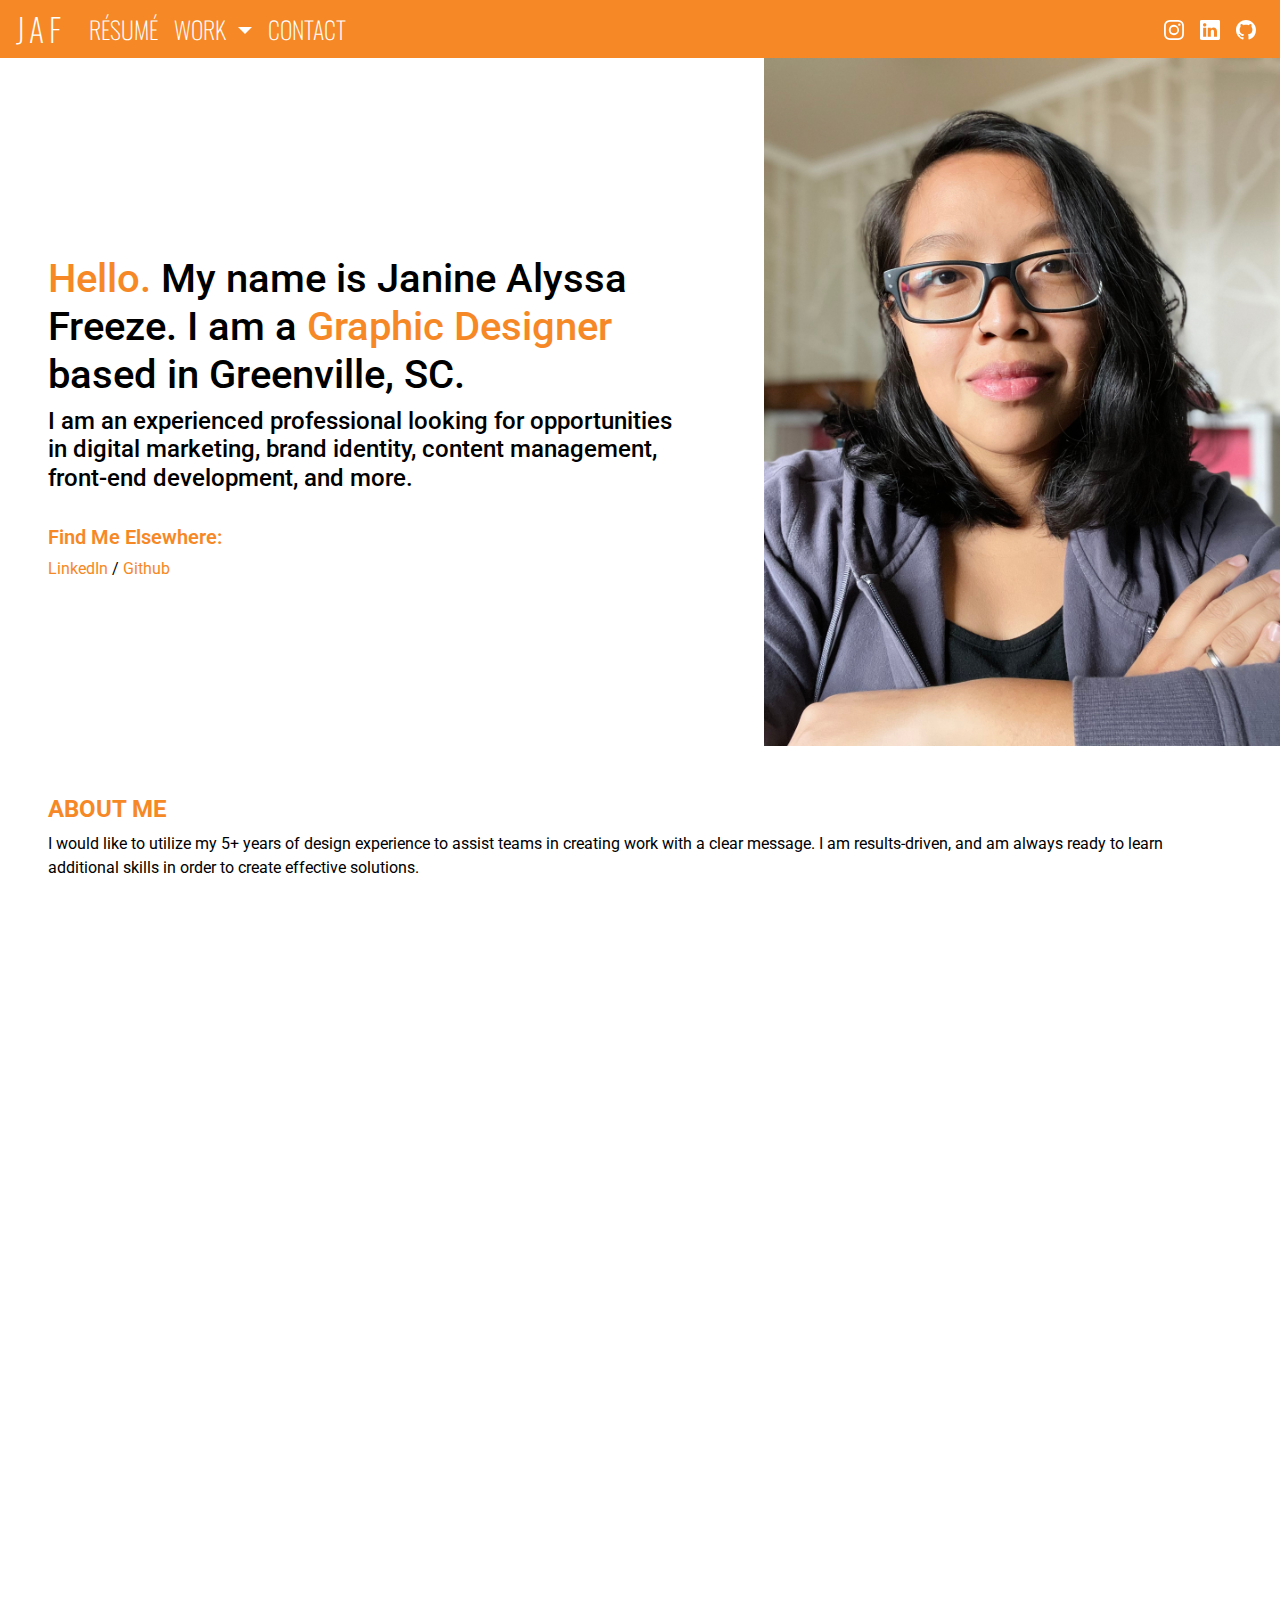
<file: index.html>
<!doctype html>
<html lang="en">
  <head>
    
    <!-- Google Tag Manager -->
<script>(function(w,d,s,l,i){w[l]=w[l]||[];w[l].push({'gtm.start':
  new Date().getTime(),event:'gtm.js'});var f=d.getElementsByTagName(s)[0],
  j=d.createElement(s),dl=l!='dataLayer'?'&l='+l:'';j.async=true;j.src=
  'https://www.googletagmanager.com/gtm.js?id='+i+dl;f.parentNode.insertBefore(j,f);
  })(window,document,'script','dataLayer','GTM-M9V7CD8');</script>
  <!-- End Google Tag Manager -->

    <!-- Required meta tags -->
    <meta charset="utf-8">
    <meta name="viewport" content="width=device-width, initial-scale=1, shrink-to-fit=no">
    
    <!-- Google Font -->
    <link rel="preconnect" href="https://fonts.googleapis.com">
    <link rel="preconnect" href="https://fonts.gstatic.com" crossorigin>
    <link href="https://fonts.googleapis.com/css2?family=Merriweather&family=Oswald&family=Roboto:wght@100;400;700&display=swap" rel="stylesheet">

    <!-- Bootstrap CSS -->
    <link rel="stylesheet" href="https://cdn.jsdelivr.net/npm/bootstrap@4.0.0/dist/css/bootstrap.min.css" integrity="sha384-Gn5384xqQ1aoWXA+058RXPxPg6fy4IWvTNh0E263XmFcJlSAwiGgFAW/dAiS6JXm" crossorigin="anonymous">
    
    <!-- Custom CSS -->
    <link rel="stylesheet" href="app.css">

    <title>Janine Freeze Portfolio Home</title>
    <link rel="shortcut icon" type="image/png" href="imgs/favicon2023.png"/>
  </head>
  
  <body>
    <!-- Google Tag Manager (noscript) -->
<noscript><iframe src="https://www.googletagmanager.com/ns.html?id=GTM-M9V7CD8"
  height="0" width="0" style="display:none;visibility:hidden"></iframe></noscript>
  <!-- End Google Tag Manager (noscript) -->

    <!--start of navbar code
    -->
    <nav id= "mainNavbar" class="navbar navbar-expand-lg navbar-dark py-0" style="background-color: #f68826">
      <a class="navbar-brand" href="index.html">JAF</a>
      <button class="navbar-toggler" type="button" data-toggle="collapse" data-target="#navbarSupportedContent" aria-controls="navbarSupportedContent" aria-expanded="false" aria-label="Toggle navigation">
        <span class="navbar-toggler-icon"></span>
      </button>
    
      <div class="collapse navbar-collapse" id="navbarSupportedContent">
        <ul class="navbar-nav mr-auto">
          <li class="nav-item active">
            <a class="nav-link" href="JFreeze-Resume.pdf" target="_blank" style="color: white">RÉSUMÉ</a>
          </li>
          <li class="nav-item dropdown">
            <a class="nav-link dropdown-toggle" href="#" style="color: white" id="navbarDropdown" role="button" data-toggle="dropdown" aria-haspopup="true" aria-expanded="false">
              WORK
            </a>
            <div class="dropdown-menu" aria-labelledby="navbarDropdown">
              <a class="dropdown-item" href="personal.html">Personal</a>
              <a class="dropdown-item" href="freelance.html">Freelance</a>
              <a class="dropdown-item" href="outreach.html">Outreach Church</a>
              <a class="dropdown-item" href="holden-village.html">Holden Village</a>
              <a class="dropdown-item" href="snehta.html">Snehta</a>
            </div>
          </li>
          <li class="nav-item">
            <a class="nav-link" href="contact.html" style="color: white">CONTACT</a>
          </li>
        </ul>
        <ul class="navbar-nav sm-icons ml-auto">
          <li class="nav-item">
            <a class="nav-link" href="http://www.instagram.com/sushifunk" target="_blank">
              <svg xmlns="http://www.w3.org/2000/svg" width="20" height="20" fill="white" class="bi bi-instagram" viewBox="0 0 16 16">
                <path d="M8 0C5.829 0 5.556.01 4.703.048 3.85.088 3.269.222 2.76.42a3.917 3.917 0 0 0-1.417.923A3.927 3.927 0 0 0 .42 2.76C.222 3.268.087 3.85.048 4.7.01 5.555 0 5.827 0 8.001c0 2.172.01 2.444.048 3.297.04.852.174 1.433.372 1.942.205.526.478.972.923 1.417.444.445.89.719 1.416.923.51.198 1.09.333 1.942.372C5.555 15.99 5.827 16 8 16s2.444-.01 3.298-.048c.851-.04 1.434-.174 1.943-.372a3.916 3.916 0 0 0 1.416-.923c.445-.445.718-.891.923-1.417.197-.509.332-1.09.372-1.942C15.99 10.445 16 10.173 16 8s-.01-2.445-.048-3.299c-.04-.851-.175-1.433-.372-1.941a3.926 3.926 0 0 0-.923-1.417A3.911 3.911 0 0 0 13.24.42c-.51-.198-1.092-.333-1.943-.372C10.443.01 10.172 0 7.998 0h.003zm-.717 1.442h.718c2.136 0 2.389.007 3.232.046.78.035 1.204.166 1.486.275.373.145.64.319.92.599.28.28.453.546.598.92.11.281.24.705.275 1.485.039.843.047 1.096.047 3.231s-.008 2.389-.047 3.232c-.035.78-.166 1.203-.275 1.485a2.47 2.47 0 0 1-.599.919c-.28.28-.546.453-.92.598-.28.11-.704.24-1.485.276-.843.038-1.096.047-3.232.047s-2.39-.009-3.233-.047c-.78-.036-1.203-.166-1.485-.276a2.478 2.478 0 0 1-.92-.598 2.48 2.48 0 0 1-.6-.92c-.109-.281-.24-.705-.275-1.485-.038-.843-.046-1.096-.046-3.233 0-2.136.008-2.388.046-3.231.036-.78.166-1.204.276-1.486.145-.373.319-.64.599-.92.28-.28.546-.453.92-.598.282-.11.705-.24 1.485-.276.738-.034 1.024-.044 2.515-.045v.002zm4.988 1.328a.96.96 0 1 0 0 1.92.96.96 0 0 0 0-1.92zm-4.27 1.122a4.109 4.109 0 1 0 0 8.217 4.109 4.109 0 0 0 0-8.217zm0 1.441a2.667 2.667 0 1 1 0 5.334 2.667 2.667 0 0 1 0-5.334z"/>
              </svg>
            </a>
          </li>
          <li class="nav-item">
            <a class="nav-link" href="https://www.linkedin.com/in/janine-f-4237b3217/" target="_blank">
              <svg xmlns="http://www.w3.org/2000/svg" width="20" height="20" fill="white" class="bi bi-linkedin" viewBox="0 0 16 16">
                <path d="M0 1.146C0 .513.526 0 1.175 0h13.65C15.474 0 16 .513 16 1.146v13.708c0 .633-.526 1.146-1.175 1.146H1.175C.526 16 0 15.487 0 14.854V1.146zm4.943 12.248V6.169H2.542v7.225h2.401zm-1.2-8.212c.837 0 1.358-.554 1.358-1.248-.015-.709-.52-1.248-1.342-1.248-.822 0-1.359.54-1.359 1.248 0 .694.521 1.248 1.327 1.248h.016zm4.908 8.212V9.359c0-.216.016-.432.08-.586.173-.431.568-.878 1.232-.878.869 0 1.216.662 1.216 1.634v3.865h2.401V9.25c0-2.22-1.184-3.252-2.764-3.252-1.274 0-1.845.7-2.165 1.193v.025h-.016a5.54 5.54 0 0 1 .016-.025V6.169h-2.4c.03.678 0 7.225 0 7.225h2.4z"/>
              </svg>
            </a>
          </li>
          <li class="nav-item">
            <a class="nav-link" href="https://github.com/janinefreeze" target="_blank">
              <svg xmlns="http://www.w3.org/2000/svg" width="20" height="20" fill="white" class="bi bi-github" viewBox="0 0 16 16">
                <path d="M8 0C3.58 0 0 3.58 0 8c0 3.54 2.29 6.53 5.47 7.59.4.07.55-.17.55-.38 0-.19-.01-.82-.01-1.49-2.01.37-2.53-.49-2.69-.94-.09-.23-.48-.94-.82-1.13-.28-.15-.68-.52-.01-.53.63-.01 1.08.58 1.23.82.72 1.21 1.87.87 2.33.66.07-.52.28-.87.51-1.07-1.78-.2-3.64-.89-3.64-3.95 0-.87.31-1.59.82-2.15-.08-.2-.36-1.02.08-2.12 0 0 .67-.21 2.2.82.64-.18 1.32-.27 2-.27.68 0 1.36.09 2 .27 1.53-1.04 2.2-.82 2.2-.82.44 1.1.16 1.92.08 2.12.51.56.82 1.27.82 2.15 0 3.07-1.87 3.75-3.65 3.95.29.25.54.73.54 1.48 0 1.07-.01 1.93-.01 2.2 0 .21.15.46.55.38A8.012 8.012 0 0 0 16 8c0-4.42-3.58-8-8-8z"/>
              </svg>
            </a>
          </li>
      </ul>
      </div>
    </nav>

    <section class="section1 container-fluid px-0">
      <div class="row align-items-center">
        <div class="col-lg-7 order-2 order-lg-1">
          <div id="AboutMe" id="headingGroup" class="text-black text-left mx-auto px-5 pt-5">
           <h1><span style="color: #f68826;">Hello.</span> My name is Janine Alyssa Freeze. I am a <span style="color: #f68826;">Graphic Designer</span> based in Greenville, SC.</h1>
           <h4>I am an experienced professional looking for opportunities in digital marketing, brand identity, content management, front-end development, and more.</h4>
          </br>
           <h5>Find Me Elsewhere:</h5>
           <p><a href="https://www.linkedin.com/in/janine-freeze-4237b3217/" target="_blank">LinkedIn</a> / <a href="https://github.com/janinefreeze" target="_blank">Github</a></p>
          </div>
        </div>
        <div class="col-lg-5 order-1 order-lg-2">
          <img class="img-fluid d-lg-block" src="imgs/ME.JPG" alt="Janine Freeze 2023">
        </div>
      </div>
    </section>

    <section class="section2 container-fluid px-5 py-5">
      <div class="row align-items-center">
        <div class="col-lg-1">          
        </div>
          <div class="col-lg-12">
            <h2>ABOUT ME</h2>
            <p class="text-black text-left">I would like to utilize my 5+ years of design experience to assist teams in creating work with a clear message. I am results-driven, and am always ready to learn additional skills in order to create effective solutions.</p>
            <p class="text-black text-left">I have extensive experience in branding, media production, social media content creation, and using content management systems. I'm also staying up-to-date by taking online courses on things like Google Tag Manager, GA4 Analytics, and Figma. I am also taking a course on full-stack development in my personal time. This responsive website actually serves as a way to show my online portfolio, and for me to practice my HTML, CSS, Javascript, and Bootstrap skills.</p>

            <div class="row">
              <div class="col-md-4 col-sm-12">
                <h5>Technical Skills</h5>
                <ul class="list-unstyled">
                  <li>&#8226; Branding & Identity</li>
                  <li>&#8226; Digital Marketing, SEO and GA4 Analytics</li>
                  <li>&#8226; Front End Developement (HTML, CSS, Javascript)</li>
                  <li>&#8226; Content Management</li>
                </ul>
              </div>
              <div class="col-md-4 col-sm-12">
                <h5>Software Skills</h5>
                <ul class="list-unstyled">
                  <li>&#8226; Adobe CC</li>
                  <li>&#8226; Procreate</li>
                  <li>&#8226; Visual Studio Code</li>

                </ul>
              </div>
              <div class="col-md-4 col-sm-12">
                <h5>Soft Skills</h5>
                <ul class="list-unstyled">
                  <li>&#8226; Quick to adapt</li>
                  <li>&#8226; Collaborative spirit</li>
                  <li>&#8226; Excellent multi-tasker</li>
                  <li>&#8226; Self-motivated and teachable</li>
                </ul>
              </div>
            </div>
          </div>
          <div class="col-lg-1 p-1"></div>
      </div>
    </section>

    <section id="MyWork" class="section3 container-fluid px-5 py-5">
      <div class="row align-items-center">
        <div>
          <div class="col text-dark">
           <h2>WORK</h2>
          <div class="row">
            <div class="col-lg-4 col-md-6 col-sm-12 p-1">
              <a href="personal.html"><img src="imgs/thumbnails/personal-thumbnail.jpg" class="img-fluid" alt="Personal Design Work"></a>
            </div>
            <div class="col-lg-4 col-md-6 col-sm-12 p-1">
              <a href="freelance.html"><img src="imgs/thumbnails/freelance-thumbnail.jpg" class="img-fluid" alt="Freelance Design Work"></a>
            </div>
            <div class="col-lg-4 col-md-6 col-sm-12 p-1">
               <a href="outreach.html"><img src="imgs/thumbnails/Outreach-Thumbnail.jpg" class="img-fluid" alt="Outreach Church Design Work"></a>
            </div>
            <div class="col-lg-4 col-md-6 col-sm-12 p-1">
               <a href="holden-village.html"><img src="imgs/thumbnails/Holden-Village-Thumbnail.jpg" class="img-fluid" alt="Holden Village Design Work"></a>
            </div>
            <div class="col-lg-4 col-md-6 col-sm-12 p-1">
              <a href="snehta.html"><img src="imgs/thumbnails/Snehta-Thumbnail.jpg" class="img-fluid" alt="Snehta Design Work"></a>
           </div>
        </div>
      </div>
    </section>

    <!-- Footer -->
<footer class="mainFooter text-center text-lg-start bg-dark text-muted">
  <!-- Copyright -->
  <div class="text-center p-4" style="color: white;" style="background-color: #2A231F;">
    © 2023 Janine Alyssa Freeze | All Rights Reserved
  </div>
  <!-- Copyright -->
</footer>
<!-- Footer -->

    <!-- Optional JavaScript -->
    <!-- jQuery first, then Popper.js, then Bootstrap JS -->
    <script src="https://code.jquery.com/jquery-3.2.1.slim.min.js" integrity="sha384-KJ3o2DKtIkvYIK3UENzmM7KCkRr/rE9/Qpg6aAZGJwFDMVNA/GpGFF93hXpG5KkN" crossorigin="anonymous"></script>
<script src="https://cdn.jsdelivr.net/npm/popper.js@1.12.9/dist/umd/popper.min.js" integrity="sha384-ApNbgh9B+Y1QKtv3Rn7W3mgPxhU9K/ScQsAP7hUibX39j7fakFPskvXusvfa0b4Q" crossorigin="anonymous"></script>
<script src="https://cdn.jsdelivr.net/npm/bootstrap@4.0.0/dist/js/bootstrap.min.js" integrity="sha384-JZR6Spejh4U02d8jOt6vLEHfe/JQGiRRSQQxSfFWpi1MquVdAyjUar5+76PVCmYl" crossorigin="anonymous"></script>

    <script>
      $(function () {
        $(document).scroll(function () {
          var $nav = $("#mainNavbar");
          $nav.toggleClass("scrolled", $(this).scrollTop()
          > $nav.height());
        });
      });

    </script>
    
  </body>
</html>
</file>
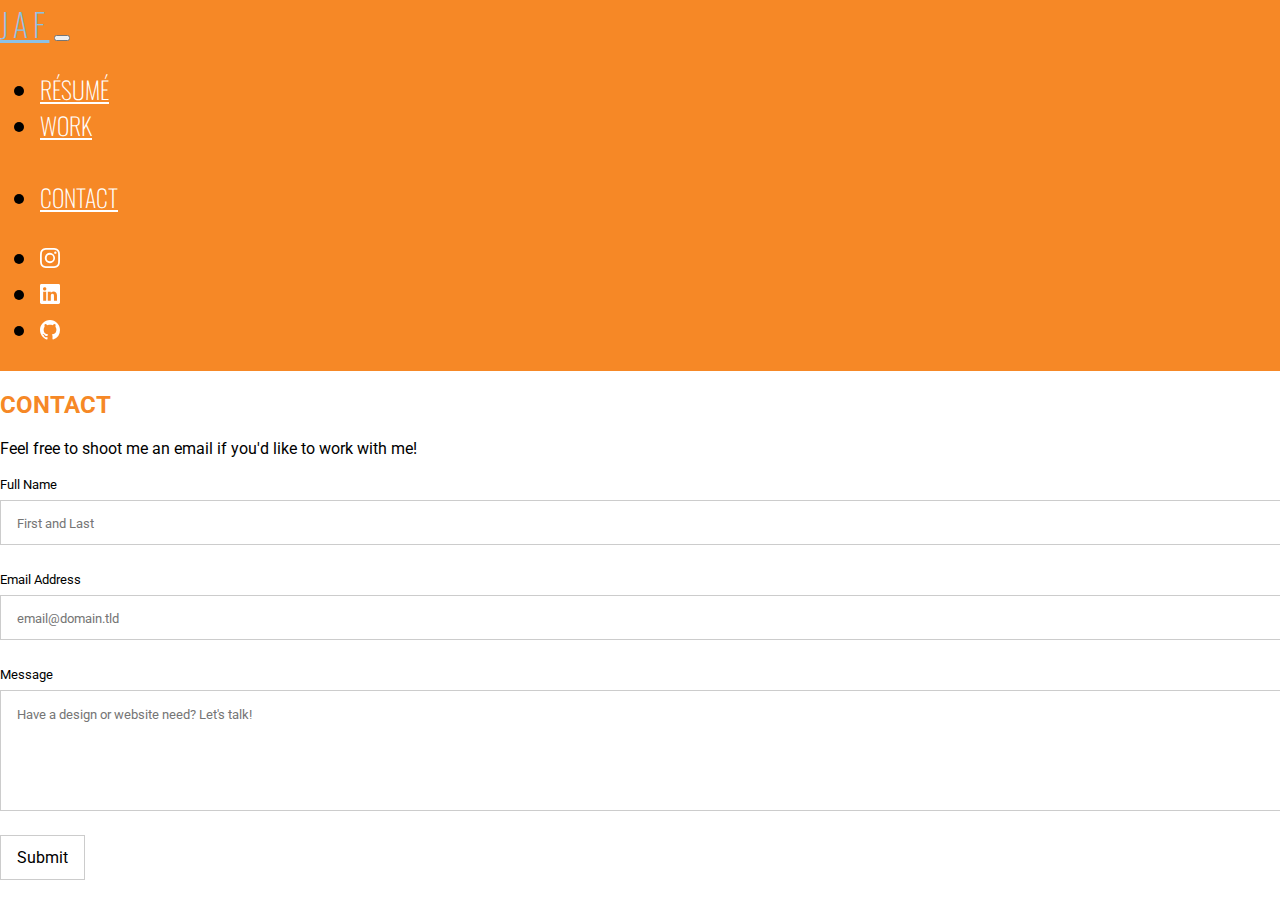
<file: contact.html>
<!doctype html>
<html lang="en">
  <head>
<!-- Google Tag Manager -->
<script>(function(w,d,s,l,i){w[l]=w[l]||[];w[l].push({'gtm.start':
  new Date().getTime(),event:'gtm.js'});var f=d.getElementsByTagName(s)[0],
  j=d.createElement(s),dl=l!='dataLayer'?'&l='+l:'';j.async=true;j.src=
  'https://www.googletagmanager.com/gtm.js?id='+i+dl;f.parentNode.insertBefore(j,f);
  })(window,document,'script','dataLayer','GTM-M9V7CD8');</script>
  <!-- End Google Tag Manager -->

    <!-- Required meta tags -->
    <meta charset="utf-8">
    <meta name="viewport" content="width=device-width, initial-scale=1, shrink-to-fit=no">
    
    <!-- Google Font -->
    <link rel="preconnect" href="https://fonts.googleapis.com">
    <link rel="preconnect" href="https://fonts.gstatic.com" crossorigin>
    <link href="https://fonts.googleapis.com/css2?family=Merriweather&family=Oswald&family=Roboto:wght@100;400;700&display=swap" rel="stylesheet">

    <!-- Bootstrap CSS -->
    <link rel="stylesheet" href="https://stackpath.bootstrapcdn.com/bootstrap/4.1.3/css/bootstrap.min.css" integrity="sha384-MCw98/SFnGE8fJT3GXwEOngsV7Zt27NXFoaoApmYm81iuXoPkFOJwJ8ERdknLPMO" crossorigin="anonymous">
    
    <!-- Custom CSS -->
    <link rel="stylesheet" href="app.css">

    <title>Contact</title>
    <link rel="shortcut icon" type="image/png" href="imgs/favicon2023.png"/>
    
  </head>
  
  <body>
    <!-- Google Tag Manager (noscript) -->
<noscript><iframe src="https://www.googletagmanager.com/ns.html?id=GTM-M9V7CD8"
  height="0" width="0" style="display:none;visibility:hidden"></iframe></noscript>
  <!-- End Google Tag Manager (noscript) -->
    <nav id= "mainNavbar" class="navbar navbar-expand-lg navbar-dark py-0" style="background-color: #f68826">
        <a class="navbar-brand" href="index.html">JAF</a>
        <button class="navbar-toggler" type="button" data-toggle="collapse" data-target="#navbarSupportedContent" aria-controls="navbarSupportedContent" aria-expanded="false" aria-label="Toggle navigation">
          <span class="navbar-toggler-icon"></span>
        </button>
      
        <div class="collapse navbar-collapse" id="navbarSupportedContent">
          <ul class="navbar-nav mr-auto">
            <li class="nav-item active">
              <a class="nav-link" href="JFreeze-Resume.pdf" target="_blank" style="color: white">RÉSUMÉ</a>
            </li>
            <li class="nav-item dropdown">
              <a class="nav-link dropdown-toggle" href="#" style="color: white" id="navbarDropdown" role="button" data-toggle="dropdown" aria-haspopup="true" aria-expanded="false">
                WORK
              </a>
              <div class="dropdown-menu" aria-labelledby="navbarDropdown">
                <a class="dropdown-item" href="personal.html">Personal</a>
                <a class="dropdown-item" href="freelance.html">Freelance</a>
                <a class="dropdown-item" href="outreach.html">Outreach Church</a>
                <a class="dropdown-item" href="holden-village.html">Holden Village</a>
                <a class="dropdown-item" href="snehta.html">Snehta</a>
              </div>
            </li>
            <li class="nav-item">
              <a class="nav-link" href="contact.html" style="color: white">CONTACT</a>
            </li>
          </ul>
          <ul class="navbar-nav sm-icons ml-auto">
            <li class="nav-item">
              <a class="nav-link" href="http://www.instagram.com/sushifunk" target="_blank">
                <svg xmlns="http://www.w3.org/2000/svg" width="20" height="20" fill="white" class="bi bi-instagram" viewBox="0 0 16 16">
                  <path d="M8 0C5.829 0 5.556.01 4.703.048 3.85.088 3.269.222 2.76.42a3.917 3.917 0 0 0-1.417.923A3.927 3.927 0 0 0 .42 2.76C.222 3.268.087 3.85.048 4.7.01 5.555 0 5.827 0 8.001c0 2.172.01 2.444.048 3.297.04.852.174 1.433.372 1.942.205.526.478.972.923 1.417.444.445.89.719 1.416.923.51.198 1.09.333 1.942.372C5.555 15.99 5.827 16 8 16s2.444-.01 3.298-.048c.851-.04 1.434-.174 1.943-.372a3.916 3.916 0 0 0 1.416-.923c.445-.445.718-.891.923-1.417.197-.509.332-1.09.372-1.942C15.99 10.445 16 10.173 16 8s-.01-2.445-.048-3.299c-.04-.851-.175-1.433-.372-1.941a3.926 3.926 0 0 0-.923-1.417A3.911 3.911 0 0 0 13.24.42c-.51-.198-1.092-.333-1.943-.372C10.443.01 10.172 0 7.998 0h.003zm-.717 1.442h.718c2.136 0 2.389.007 3.232.046.78.035 1.204.166 1.486.275.373.145.64.319.92.599.28.28.453.546.598.92.11.281.24.705.275 1.485.039.843.047 1.096.047 3.231s-.008 2.389-.047 3.232c-.035.78-.166 1.203-.275 1.485a2.47 2.47 0 0 1-.599.919c-.28.28-.546.453-.92.598-.28.11-.704.24-1.485.276-.843.038-1.096.047-3.232.047s-2.39-.009-3.233-.047c-.78-.036-1.203-.166-1.485-.276a2.478 2.478 0 0 1-.92-.598 2.48 2.48 0 0 1-.6-.92c-.109-.281-.24-.705-.275-1.485-.038-.843-.046-1.096-.046-3.233 0-2.136.008-2.388.046-3.231.036-.78.166-1.204.276-1.486.145-.373.319-.64.599-.92.28-.28.546-.453.92-.598.282-.11.705-.24 1.485-.276.738-.034 1.024-.044 2.515-.045v.002zm4.988 1.328a.96.96 0 1 0 0 1.92.96.96 0 0 0 0-1.92zm-4.27 1.122a4.109 4.109 0 1 0 0 8.217 4.109 4.109 0 0 0 0-8.217zm0 1.441a2.667 2.667 0 1 1 0 5.334 2.667 2.667 0 0 1 0-5.334z"/>
                </svg>
              </a>
            </li>
            <li class="nav-item">
              <a class="nav-link" href="https://www.linkedin.com/in/janine-freeze-4237b3217/" target="_blank">
                <svg xmlns="http://www.w3.org/2000/svg" width="20" height="20" fill="white" class="bi bi-linkedin" viewBox="0 0 16 16">
                  <path d="M0 1.146C0 .513.526 0 1.175 0h13.65C15.474 0 16 .513 16 1.146v13.708c0 .633-.526 1.146-1.175 1.146H1.175C.526 16 0 15.487 0 14.854V1.146zm4.943 12.248V6.169H2.542v7.225h2.401zm-1.2-8.212c.837 0 1.358-.554 1.358-1.248-.015-.709-.52-1.248-1.342-1.248-.822 0-1.359.54-1.359 1.248 0 .694.521 1.248 1.327 1.248h.016zm4.908 8.212V9.359c0-.216.016-.432.08-.586.173-.431.568-.878 1.232-.878.869 0 1.216.662 1.216 1.634v3.865h2.401V9.25c0-2.22-1.184-3.252-2.764-3.252-1.274 0-1.845.7-2.165 1.193v.025h-.016a5.54 5.54 0 0 1 .016-.025V6.169h-2.4c.03.678 0 7.225 0 7.225h2.4z"/>
                </svg>
              </a>
            </li>
            <li class="nav-item">
              <a class="nav-link" href="https://github.com/janinefreeze" target="_blank">
                <svg xmlns="http://www.w3.org/2000/svg" width="20" height="20" fill="white" class="bi bi-github" viewBox="0 0 16 16">
                  <path d="M8 0C3.58 0 0 3.58 0 8c0 3.54 2.29 6.53 5.47 7.59.4.07.55-.17.55-.38 0-.19-.01-.82-.01-1.49-2.01.37-2.53-.49-2.69-.94-.09-.23-.48-.94-.82-1.13-.28-.15-.68-.52-.01-.53.63-.01 1.08.58 1.23.82.72 1.21 1.87.87 2.33.66.07-.52.28-.87.51-1.07-1.78-.2-3.64-.89-3.64-3.95 0-.87.31-1.59.82-2.15-.08-.2-.36-1.02.08-2.12 0 0 .67-.21 2.2.82.64-.18 1.32-.27 2-.27.68 0 1.36.09 2 .27 1.53-1.04 2.2-.82 2.2-.82.44 1.1.16 1.92.08 2.12.51.56.82 1.27.82 2.15 0 3.07-1.87 3.75-3.65 3.95.29.25.54.73.54 1.48 0 1.07-.01 1.93-.01 2.2 0 .21.15.46.55.38A8.012 8.012 0 0 0 16 8c0-4.42-3.58-8-8-8z"/>
                </svg>
              </a>
            </li>
        </ul>
        </div>
      </nav>

    <section id="ContactMe" class="section4 container-fluid mt-0">
        <div class="row align-items-center justify-content-center">
          <div class="col-lg-1"></div>
            <div class="col-lg-10 text-dark pt-5 py-5">
              <div class="px-4">
              <h2>CONTACT</h2>
              <p>Feel free to shoot me an email if you'd like to work with me! 
              </p>
              </div>
            </div>
            <div class="col-lg-1"></div>
        </div>
  
            <!--form div-->
        <div class=" row align-items center">
            <div class="col-lg-1"></div>
            <div class="col-lg-10 pb-5 px-5">
              <form id="fs-frm" name="simple-contact-form" accept-charset="utf-8" action="https://formspree.io/f/mqkjywqo" method="post">
                <fieldset id="fs-frm-inputs">
                  <label for="full-name">Full Name</label>
                  <input type="text" name="name" id="full-name" placeholder="First and Last" required="">
                  <label for="email-address">Email Address</label>
                  <input type="email" name="_replyto" id="email-address" placeholder="email@domain.tld" required="">
                  <label for="message">Message</label>
                  <textarea rows="5" name="message" id="message" placeholder="Have a design or website need? Let's talk!" required=""></textarea>
                  <input type="hidden" name="_subject" id="email-subject" value="Contact Form Submission">
                </fieldset>
                <input type="submit" value="Submit">
              </form>
              <style>
                #fs-frm input,
          #fs-frm select,
          #fs-frm textarea,
          #fs-frm fieldset,
          #fs-frm optgroup,
          #fs-frm label,
          #fs-frm #card-element:disabled {
            font-family: inherit;
            font-size: 100%;
            color: black;
            border: none;
            border-radius: 0;
            display: block;
            width: 100%;
            padding: 0;
            margin: 0;
            appearance: none;
            -webkit-appearance: none;
            -moz-appearance: none;
          }
          #fs-frm label,
          #fs-frm legend,
          #fs-frm ::placeholder {
            font-size: .825rem;
            margin-bottom: .5rem;
            padding-top: .2rem;
            display: flex;
            align-items: baseline;
          }
          
          /* border, padding, margin, width */
          #fs-frm input,
          #fs-frm select,
          #fs-frm textarea,
          #fs-frm #card-element {
            border: 1px solid rgba(0,0,0,0.2);
            background-color: rgba(255,255,255,0.9);
            padding: .75em 1rem;
            margin-bottom: 1.5rem;
          }
          #fs-frm input:focus,
          #fs-frm select:focus,
          #fs-frm textarea:focus {
            background-color: white;
            outline-style: solid;
            outline-width: thin;
            outline-color: gray;
            outline-offset: -1px;
          }
          #fs-frm [type="text"],
          #fs-frm [type="email"] {
            width: 100%;
          }
          #fs-frm [type="button"],
          #fs-frm [type="submit"],
          #fs-frm [type="reset"] {
            width: auto;
            cursor: pointer;
            -webkit-appearance: button;
            -moz-appearance: button;
            appearance: button;
          }
          #fs-frm [type="button"]:focus,
          #fs-frm [type="submit"]:focus,
          #fs-frm [type="reset"]:focus {
            outline: none;
          }
          #fs-frm [type="submit"],
          #fs-frm [type="reset"] {
            margin-bottom: 0;
          }
          #fs-frm select {
            text-transform: none;
          }
          
          #fs-frm [type="checkbox"] {
            -webkit-appearance: checkbox;
            -moz-appearance: checkbox;
            appearance: checkbox;
            display: inline-block;
            width: auto;
            margin: 0 .5em 0 0 !important;
          }
          
          #fs-frm [type="radio"] {
            -webkit-appearance: radio;
            -moz-appearance: radio;
            appearance: radio;
          }
          
          /* address, locale */
          #fs-frm fieldset.locale input[name="city"],
          #fs-frm fieldset.locale select[name="state"],
          #fs-frm fieldset.locale input[name="postal-code"] {
            display: inline;
          }
          #fs-frm fieldset.locale input[name="city"] {
            width: 52%;
          }
          #fs-frm fieldset.locale select[name="state"],
          #fs-frm fieldset.locale input[name="postal-code"] {
            width: 20%;
          }
          #fs-frm fieldset.locale input[name="city"],
          #fs-frm fieldset.locale select[name="state"] {
            margin-right: 3%;
          } 
            </style>
            </div>
            <div class="col-lg-1"></div>
        </div>
            
      </section>

    <!-- Footer -->
<footer class="mainFooter text-center text-lg-start bg-dark text-muted">
  <!-- Copyright -->
  <div class="text-center p-4" style="color: white;" style="background-color: #2A231F;">
    © 2023 Janine Alyssa Freeze | All Rights Reserved
  </div>

  <!-- Copyright -->
</footer>
<!-- Footer -->

    <!-- Optional JavaScript -->
    <!-- jQuery first, then Popper.js, then Bootstrap JS -->
    <script src="https://code.jquery.com/jquery-3.3.1.slim.min.js" integrity="sha384-q8i/X+965DzO0rT7abK41JStQIAqVgRVzpbzo5smXKp4YfRvH+8abtTE1Pi6jizo"
        crossorigin="anonymous"></script>
    <script src="https://cdnjs.cloudflare.com/ajax/libs/popper.js/1.14.3/umd/popper.min.js" integrity="sha384-ZMP7rVo3mIykV+2+9J3UJ46jBk0WLaUAdn689aCwoqbBJiSnjAK/l8WvCWPIPm49"
        crossorigin="anonymous"></script>
    <script src="https://stackpath.bootstrapcdn.com/bootstrap/4.1.3/js/bootstrap.min.js" integrity="sha384-ChfqqxuZUCnJSK3+MXmPNIyE6ZbWh2IMqE241rYiqJxyMiZ6OW/JmZQ5stwEULTy"
        crossorigin="anonymous"></script>

    <script>
      $(function () {
        $(document).scroll(function () {
          var $nav = $("#mainNavbar");
          $nav.toggleClass("scrolled", $(this).scrollTop()
          > $nav.height());
        });
      });

    </script>
    
  </body>
</html>
</file>
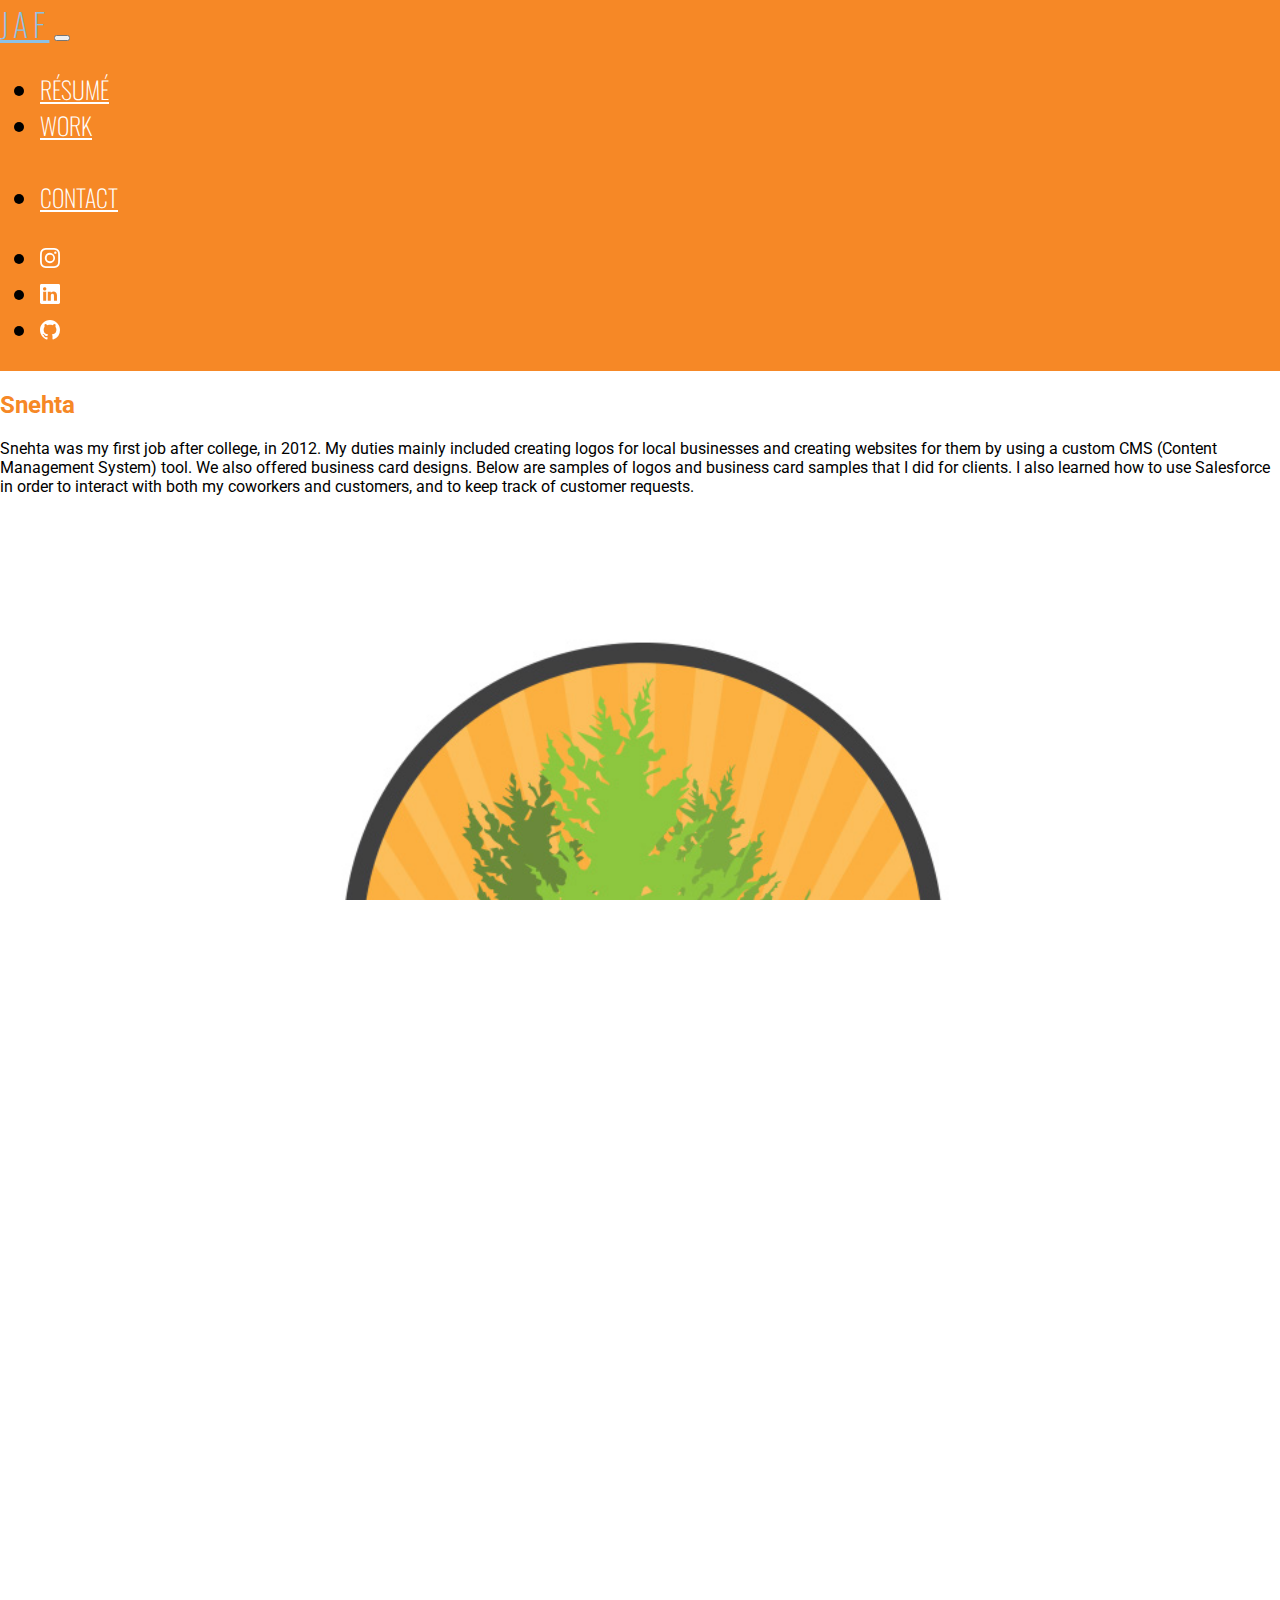
<file: snehta.html>
<!doctype html>
<html lang="en">
  <head>
<!-- Google Tag Manager -->
<script>(function(w,d,s,l,i){w[l]=w[l]||[];w[l].push({'gtm.start':
  new Date().getTime(),event:'gtm.js'});var f=d.getElementsByTagName(s)[0],
  j=d.createElement(s),dl=l!='dataLayer'?'&l='+l:'';j.async=true;j.src=
  'https://www.googletagmanager.com/gtm.js?id='+i+dl;f.parentNode.insertBefore(j,f);
  })(window,document,'script','dataLayer','GTM-M9V7CD8');</script>
  <!-- End Google Tag Manager -->

    <!-- Required meta tags -->
    <meta charset="utf-8">
    <meta name="viewport" content="width=device-width, initial-scale=1, shrink-to-fit=no">
    
    <!-- Google Font -->
    <link rel="preconnect" href="https://fonts.googleapis.com">
    <link rel="preconnect" href="https://fonts.gstatic.com" crossorigin>
    <link href="https://fonts.googleapis.com/css2?family=Merriweather&family=Oswald&family=Roboto:wght@100;400;700&display=swap" rel="stylesheet">

    <!-- Bootstrap CSS -->
    <link rel="stylesheet" href="https://stackpath.bootstrapcdn.com/bootstrap/4.1.3/css/bootstrap.min.css" integrity="sha384-MCw98/SFnGE8fJT3GXwEOngsV7Zt27NXFoaoApmYm81iuXoPkFOJwJ8ERdknLPMO" crossorigin="anonymous">
    
    <!-- Custom CSS -->
    <link rel="stylesheet" href="app.css">

    <title>Snehta Work Page</title>
    <link rel="shortcut icon" type="image/png" href="imgs/favicon2023.png"/>
    <style>
        #myImg {
        border-radius: 5px;
        cursor: pointer;
        transition: 0.3s;
        }

        #myImg:hover {opacity: 0.7;}

        /* The Modal (background) */
        .modal {
        display: none; /* Hidden by default */
        position: fixed; /* Stay in place */
        z-index: 1; /* Sit on top */
        padding-top: 100px; /* Location of the box */
        left: 0;
        top: 0;
        width: 100%; /* Full width */
        height: 100%; /* Full height */
        overflow: auto; /* Enable scroll if needed */
        background-color: rgb(0,0,0); /* Fallback color */
        background-color: rgba(0,0,0,0.9); /* Black w/ opacity */
        }

        /* Modal Content (image) */
        .modal-content {
        margin: auto;
        display: block;
        width: 80%;
        max-width: 700px;
        }

        /* Caption of Modal Image */
        #caption {
        margin: auto;
        display: block;
        width: 80%;
        max-width: 700px;
        text-align: center;
        color: #ccc;
        padding: 10px 0;
        height: 150px;
        }

        /* Add Animation */
        .modal-content, #caption {  
        -webkit-animation-name: zoom;
        -webkit-animation-duration: 0.6s;
        animation-name: zoom;
        animation-duration: 0.6s;
        }

        @-webkit-keyframes zoom {
        from {-webkit-transform:scale(0)} 
        to {-webkit-transform:scale(1)}
        }

        @keyframes zoom {
        from {transform:scale(0)} 
        to {transform:scale(1)}
        }

        /* The Close Button */
        .close {
        position: absolute;
        top: 15px;
        right: 35px;
        color: #f1f1f1;
        font-size: 40px;
        font-weight: bold;
        transition: 0.3s;
        }

        .close:hover,
        .close:focus {
        color: #bbb;
        text-decoration: none;
        cursor: pointer;
        }

        /* 100% Image Width on Smaller Screens */
        @media only screen and (max-width: 700px){
        .modal-content {
            width: 100%;
        }
        }
    </style>
  </head>
  
  <body>
<!-- Google Tag Manager (noscript) -->
<noscript><iframe src="https://www.googletagmanager.com/ns.html?id=GTM-M9V7CD8"
  height="0" width="0" style="display:none;visibility:hidden"></iframe></noscript>
  <!-- End Google Tag Manager (noscript) -->

    <nav id= "mainNavbar" class="navbar navbar-expand-lg navbar-dark py-0" style="background-color: #f68826">
      <a class="navbar-brand" href="index.html">JAF</a>
      <button class="navbar-toggler" type="button" data-toggle="collapse" data-target="#navbarSupportedContent" aria-controls="navbarSupportedContent" aria-expanded="false" aria-label="Toggle navigation">
        <span class="navbar-toggler-icon"></span>
      </button>
    
      <div class="collapse navbar-collapse" id="navbarSupportedContent">
        <ul class="navbar-nav mr-auto">
          <li class="nav-item active">
            <a class="nav-link" href="JFreeze-Resume.pdf" target="_blank" style="color: white">RÉSUMÉ</a>
          </li>
          <li class="nav-item dropdown">
            <a class="nav-link dropdown-toggle" href="#" style="color: white" id="navbarDropdown" role="button" data-toggle="dropdown" aria-haspopup="true" aria-expanded="false">
              WORK
            </a>
            <div class="dropdown-menu" aria-labelledby="navbarDropdown">
              <a class="dropdown-item" href="personal.html">Personal</a>
              <a class="dropdown-item" href="freelance.html">Freelance</a>
              <a class="dropdown-item" href="outreach.html">Outreach Church</a>
              <a class="dropdown-item" href="holden-village.html">Holden Village</a>
              <a class="dropdown-item" href="snehta.html">Snehta</a>
            </div>
          </li>
          <li class="nav-item">
            <a class="nav-link" href="contact.html" style="color: white">CONTACT</a>
          </li>
        </ul>
        <ul class="navbar-nav sm-icons ml-auto">
          <li class="nav-item">
            <a class="nav-link" href="http://www.instagram.com/sushifunk" target="_blank">
              <svg xmlns="http://www.w3.org/2000/svg" width="20" height="20" fill="white" class="bi bi-instagram" viewBox="0 0 16 16">
                <path d="M8 0C5.829 0 5.556.01 4.703.048 3.85.088 3.269.222 2.76.42a3.917 3.917 0 0 0-1.417.923A3.927 3.927 0 0 0 .42 2.76C.222 3.268.087 3.85.048 4.7.01 5.555 0 5.827 0 8.001c0 2.172.01 2.444.048 3.297.04.852.174 1.433.372 1.942.205.526.478.972.923 1.417.444.445.89.719 1.416.923.51.198 1.09.333 1.942.372C5.555 15.99 5.827 16 8 16s2.444-.01 3.298-.048c.851-.04 1.434-.174 1.943-.372a3.916 3.916 0 0 0 1.416-.923c.445-.445.718-.891.923-1.417.197-.509.332-1.09.372-1.942C15.99 10.445 16 10.173 16 8s-.01-2.445-.048-3.299c-.04-.851-.175-1.433-.372-1.941a3.926 3.926 0 0 0-.923-1.417A3.911 3.911 0 0 0 13.24.42c-.51-.198-1.092-.333-1.943-.372C10.443.01 10.172 0 7.998 0h.003zm-.717 1.442h.718c2.136 0 2.389.007 3.232.046.78.035 1.204.166 1.486.275.373.145.64.319.92.599.28.28.453.546.598.92.11.281.24.705.275 1.485.039.843.047 1.096.047 3.231s-.008 2.389-.047 3.232c-.035.78-.166 1.203-.275 1.485a2.47 2.47 0 0 1-.599.919c-.28.28-.546.453-.92.598-.28.11-.704.24-1.485.276-.843.038-1.096.047-3.232.047s-2.39-.009-3.233-.047c-.78-.036-1.203-.166-1.485-.276a2.478 2.478 0 0 1-.92-.598 2.48 2.48 0 0 1-.6-.92c-.109-.281-.24-.705-.275-1.485-.038-.843-.046-1.096-.046-3.233 0-2.136.008-2.388.046-3.231.036-.78.166-1.204.276-1.486.145-.373.319-.64.599-.92.28-.28.546-.453.92-.598.282-.11.705-.24 1.485-.276.738-.034 1.024-.044 2.515-.045v.002zm4.988 1.328a.96.96 0 1 0 0 1.92.96.96 0 0 0 0-1.92zm-4.27 1.122a4.109 4.109 0 1 0 0 8.217 4.109 4.109 0 0 0 0-8.217zm0 1.441a2.667 2.667 0 1 1 0 5.334 2.667 2.667 0 0 1 0-5.334z"/>
              </svg>
            </a>
          </li>
          <li class="nav-item">
            <a class="nav-link" href="https://www.linkedin.com/in/janine-freeze-4237b3217/" target="_blank">
              <svg xmlns="http://www.w3.org/2000/svg" width="20" height="20" fill="white" class="bi bi-linkedin" viewBox="0 0 16 16">
                <path d="M0 1.146C0 .513.526 0 1.175 0h13.65C15.474 0 16 .513 16 1.146v13.708c0 .633-.526 1.146-1.175 1.146H1.175C.526 16 0 15.487 0 14.854V1.146zm4.943 12.248V6.169H2.542v7.225h2.401zm-1.2-8.212c.837 0 1.358-.554 1.358-1.248-.015-.709-.52-1.248-1.342-1.248-.822 0-1.359.54-1.359 1.248 0 .694.521 1.248 1.327 1.248h.016zm4.908 8.212V9.359c0-.216.016-.432.08-.586.173-.431.568-.878 1.232-.878.869 0 1.216.662 1.216 1.634v3.865h2.401V9.25c0-2.22-1.184-3.252-2.764-3.252-1.274 0-1.845.7-2.165 1.193v.025h-.016a5.54 5.54 0 0 1 .016-.025V6.169h-2.4c.03.678 0 7.225 0 7.225h2.4z"/>
              </svg>
            </a>
          </li>
          <li class="nav-item">
            <a class="nav-link" href="https://github.com/janinefreeze" target="_blank">
              <svg xmlns="http://www.w3.org/2000/svg" width="20" height="20" fill="white" class="bi bi-github" viewBox="0 0 16 16">
                <path d="M8 0C3.58 0 0 3.58 0 8c0 3.54 2.29 6.53 5.47 7.59.4.07.55-.17.55-.38 0-.19-.01-.82-.01-1.49-2.01.37-2.53-.49-2.69-.94-.09-.23-.48-.94-.82-1.13-.28-.15-.68-.52-.01-.53.63-.01 1.08.58 1.23.82.72 1.21 1.87.87 2.33.66.07-.52.28-.87.51-1.07-1.78-.2-3.64-.89-3.64-3.95 0-.87.31-1.59.82-2.15-.08-.2-.36-1.02.08-2.12 0 0 .67-.21 2.2.82.64-.18 1.32-.27 2-.27.68 0 1.36.09 2 .27 1.53-1.04 2.2-.82 2.2-.82.44 1.1.16 1.92.08 2.12.51.56.82 1.27.82 2.15 0 3.07-1.87 3.75-3.65 3.95.29.25.54.73.54 1.48 0 1.07-.01 1.93-.01 2.2 0 .21.15.46.55.38A8.012 8.012 0 0 0 16 8c0-4.42-3.58-8-8-8z"/>
              </svg>
            </a>
          </li>
      </ul>
      </div>
    </nav>

    <section id="MyWork" class="section3 container-fluid px-0 mx-0">
        <div class="row align-items-center">
            <div class="col">
                <div class="col-lg-10 px-5 text-dark pt-5">
                    <h2>Snehta</h2>
                    <p>Snehta was my first job after college, in 2012. My duties mainly included creating logos for local businesses and creating websites for them by using a custom CMS (Content Management System) tool. We also offered business card designs. Below are samples of logos and business card samples that I did for clients. I also learned how to use Salesforce in order to interact with both my coworkers and customers, and to keep track of customer requests.
                    </p>
                    
                    <div class="row align-items-center justify-content-left pb-4">
                      
                      <div class="col-lg-3 col-md-4 col-sm-12 p-1">
                      <img class="myImages" id="myImg" 
                      src="imgs/snehta/blackwater.jpg" 
                      alt="Logo for Blackwater Lawn and Landscape. Adobe Illustrator." style="width:100%" >
                      </div>
                      <div class="col-lg-3 col-md-4 col-sm-12 p-1">
                      <img class="myImages" id="myImg" 
                      src="imgs/snehta/briankwulf.jpg" 
                      alt="Logo for Brian K Wulf (Photographer). Adobe Illustrator." 
                      style="width:100%">
                      </div>
                      <div class="col-lg-3 col-md-4 col-sm-12 p-1">
                      <img class="myImages" id="myImg" 
                      src="imgs/snehta/dependablepools.jpg" 
                      alt="Logo for Dependable Pools. Adobe Illustrator." 
                      style="width:100%">
                      </div>
                      <div class="col-lg-3 col-md-4 col-sm-12 p-1">
                      <img class="myImages" id="myImg" 
                      src="imgs/snehta/ggpainting.jpg" 
                      alt="Logo for G&G Painting LLC. Adobe Illustrator." 
                      style="width:100%">
                      </div>
                      <div class="col-lg-3 col-md-4 col-sm-12 p-1">
                      <img class="myImages" id="myImg" 
                      src="imgs/snehta/harmonyonthehouse.jpg" 
                      alt="Logo for Harmony on the House. Adobe Illustrator." 
                      style="width:100%">
                      </div>
                      <div class="col-lg-3 col-md-4 col-sm-12 p-1">
                      <img class="myImages" id="myImg" 
                      src="imgs/snehta/legacyparking.jpg" 
                      alt="Logo for Legacy Parking. Adobe Illustrator." 
                      style="width:100%">
                      </div>
                      <div class="col-lg-3 col-md-4 col-sm-12 p-1">
                      <img class="myImages" id="myImg" 
                      src="imgs/snehta/truequalityroofing.jpg" 
                      alt="Logo for True Quality Roofing. Adobe Illustrator." 
                      style="width:100%">
                      </div>
                      <div class="col-lg-3 col-md-4 col-sm-12 p-1">
                      <img class="myImages" id="myImg" 
                      src="imgs/snehta/westendconstruction.jpg" 
                      alt="Logo for West End Construction. Adobe Illustrator." 
                      style="width:100%">
                      </div>
                      <div class="col-lg-3 col-md-4 col-sm-12 p-1">
                      <img class="myImages" id="myImg" 
                      src="imgs/snehta/westend-bc-samples.jpg" 
                      alt="Business card samples for West End Construction. Adobe Illustrator/Photoshop." 
                      style="width:100%">
                      </div>
                      <div class="col-lg-3 col-md-4 col-sm-12 p-1">
                      <img class="myImages" id="myImg" 
                      src="imgs/snehta/plumbingrepair-bc.jpg" 
                      alt="Business card sample for Plumbing Repair Atlanta. Adobe Illustrator/Photoshop." 
                      style="width:100%">
                      </div>
                      
                      <div id="myModal" class="modal">
                        <span class="close">&times;</span>
                        <img class="modal-content" id="img01">
                        <div id="caption"></div>
                      </div>
                  </div>
            </div>  
        </div>
    </section>

    <!-- Footer -->
<footer class="mainFooter text-center text-lg-start bg-dark text-muted">
  <!-- Copyright -->
  <div class="text-center p-4" style="color: white;" style="background-color: #2A231F;">
    © 2023 Janine Alyssa Freeze | All Rights Reserved
  </div>

  <!-- Copyright -->
</footer>
<!-- Footer -->

    <!-- Optional JavaScript -->
    <!-- jQuery first, then Popper.js, then Bootstrap JS -->
    <script src="https://code.jquery.com/jquery-3.3.1.slim.min.js" integrity="sha384-q8i/X+965DzO0rT7abK41JStQIAqVgRVzpbzo5smXKp4YfRvH+8abtTE1Pi6jizo"
        crossorigin="anonymous"></script>
    <script src="https://cdnjs.cloudflare.com/ajax/libs/popper.js/1.14.3/umd/popper.min.js" integrity="sha384-ZMP7rVo3mIykV+2+9J3UJ46jBk0WLaUAdn689aCwoqbBJiSnjAK/l8WvCWPIPm49"
        crossorigin="anonymous"></script>
    <script src="https://stackpath.bootstrapcdn.com/bootstrap/4.1.3/js/bootstrap.min.js" integrity="sha384-ChfqqxuZUCnJSK3+MXmPNIyE6ZbWh2IMqE241rYiqJxyMiZ6OW/JmZQ5stwEULTy"
        crossorigin="anonymous"></script>

    <script>
      $(function () {
        $(document).scroll(function () {
          var $nav = $("#mainNavbar");
          $nav.toggleClass("scrolled", $(this).scrollTop()
          > $nav.height());
        });
      });

    </script>
    </script>

    <script>
      // create references to the modal...
var modal = document.getElementById('myModal');
// to all images -- note I'm using a class!
var images = document.getElementsByClassName('myImages');
// the image in the modal
var modalImg = document.getElementById("img01");
// and the caption in the modal
var captionText = document.getElementById("caption");

// Go through all of the images with our custom class
for (var i = 0; i < images.length; i++) {
  var img = images[i];
  // and attach our click listener for this image.
  img.onclick = function(evt) {
    console.log(evt);
    modal.style.display = "block";
    modalImg.src = this.src;
    captionText.innerHTML = this.alt;
  }
}

var span = document.getElementsByClassName("close")[0];

span.onclick = function() {
  modal.style.display = "none";
}

    </script>
    
  </body>
</html>
</file>
<file: app.css>
html,body
{
  background: #FFF;
  font-family: 'Roboto', sans-serif;
  color: black;
  min-height: 100vh;
  width: 100%;
  height: 100%;
  margin: 0px;
  padding: 0px;
  overflow-x: hidden; 
  display: flex;
  flex-direction: column;
}
 
footer {
    margin-top: auto;
}

a:link {
    color: #f68826;
}

a:visited {
    color: #5e42d8;
  }

a:hover {
    color: #8bc1e6;
  }

  a:active {
    color: #00478F;
  }

h2 {
    font-size: 1.5rem;
    font-weight: 700;
    color: #f68826;
}

form, label {
    color: black !important;
}

input {
    color: black;
}

h5 {
    font-weight: 600;
    color: #f68826;
}

#mainNavbar {
    font-family: 'Oswald', sans-serif;
    font-size: 1.5rem;
    font-weight: 100;
}

#headingGroup h1 {
    font-family: 'Merriweather', serif;
}

.navbar-brand {
    font-size: 2rem;
    letter-spacing: .15em;
}

.progressBold {
    text-transform: uppercase;
    font-weight: 700;
}

/* .section1 {
    background: #F23D4C;
} 

.section2 {
    background: #F2E1AE;
    color: black;
}

.section3 {
    background: #025E73;
}

.section4 {
    background: #5BD9AB;
}

*/

.sm-icons {
    flex-direction: row;
  }

@media only screen and (max-width: 960px) {
    .sm-icons .nav-item {
      padding-right: 1em;
    }
  }

  #myImg {
    border-radius: 5px;
    cursor: pointer;
    transition: 0.3s;
  }
  
  #myImg:hover {
    opacity: 0.7;
  }
  
  .modal {
    display: none;
    /* Hidden by default */
    position: fixed;
    /* Stay in place */
    z-index: 1;
    /* Sit on top */
    padding-top: 100px;
    /* Location of the box */
    left: 0;
    top: 0;
    width: 100%;
    /* Full width */
    height: 100%;
    /* Full height */
    overflow: auto;
    /* Enable scroll if needed */
    background-color: rgb(0, 0, 0);
    /* Fallback color */
    background-color: rgba(0, 0, 0, 0.9);
    /* Black w/ opacity */
  }
  
  .modal-content {
    margin: auto;
    display: block;
    width: 80%;
    max-width: 700px;
  }
  
  #caption {
    margin: auto;
    display: block;
    width: 80%;
    max-width: 700px;
    text-align: center;
    color: #ccc;
    padding: 10px 0;
    height: 150px;
  }
  
  .modal-content,
  #caption {
    animation-name: zoom;
    animation-duration: 0.6s;
  }
  
  @keyframes zoom {
    from {
      transform: scale(0)
    }
    to {
      transform: scale(1)
    }
  }
  
  .close {
    position: absolute;
    top: 15px;
    right: 35px;
    color: #f1f1f1;
    font-size: 40px;
    font-weight: bold;
    transition: 0.3s;
  }
  
  .close:hover,
  .close:focus {
    color: #bbb;
    text-decoration: none;
    cursor: pointer;
  }
  
  @media only screen and (max-width: 700px) {
    .modal-content {
      width: 100%;
    }
  }
</file>
